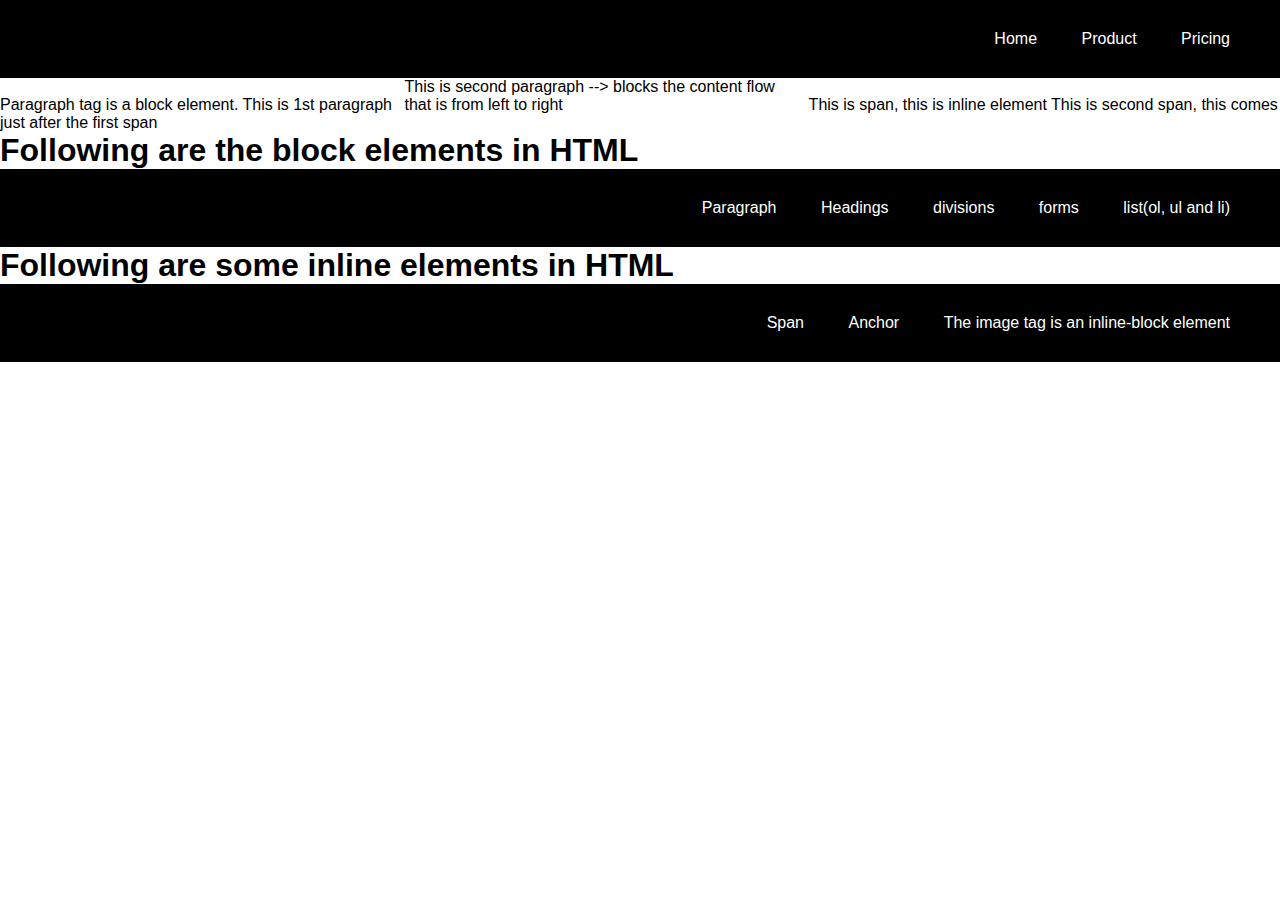
<file: Display Properties/index.html>
<!DOCTYPE html>
<html lang="en">
<head>
    <meta charset="UTF-8">
    <meta name="viewport" content="width=device-width, initial-scale=1.0">
    <link rel="stylesheet" href="app.css">
    <title>Document</title>
</head>
<body>
    <!-- nav is a semantic tag, tags that provide meadning to an html page rather that just presentation,  it makes html more comprehensible by better defining the different sections and layout of web pages -->
    <nav>
        <ul>
            <li>Home</li>
            <li>Product</li>
            <li>Pricing</li>
        </ul>
    </nav>
    <p>Paragraph tag is a block element. This is 1st paragraph</p>

    <p>This is second paragraph --> blocks the content flow that is from left to right</p>

    <span>This is span, this is inline element</span>
    <span>This is second span, this comes just after the first span</span>

    <h1>Following are the block elements in HTML</h1>
    <ul>
        <li>Paragraph</li>
        <li>Headings</li>
        <li>divisions</li>
        <li>forms</li>
        <li>list(ol, ul and li)</li>
    </ul>

    <h1>Following are some inline elements in HTML</h1>
    <ul>
        <li>Span</li>
        <li>Anchor</li>
        <li>The image tag is an inline-block element</li>
    </ul>
</body>
</html>
</file>
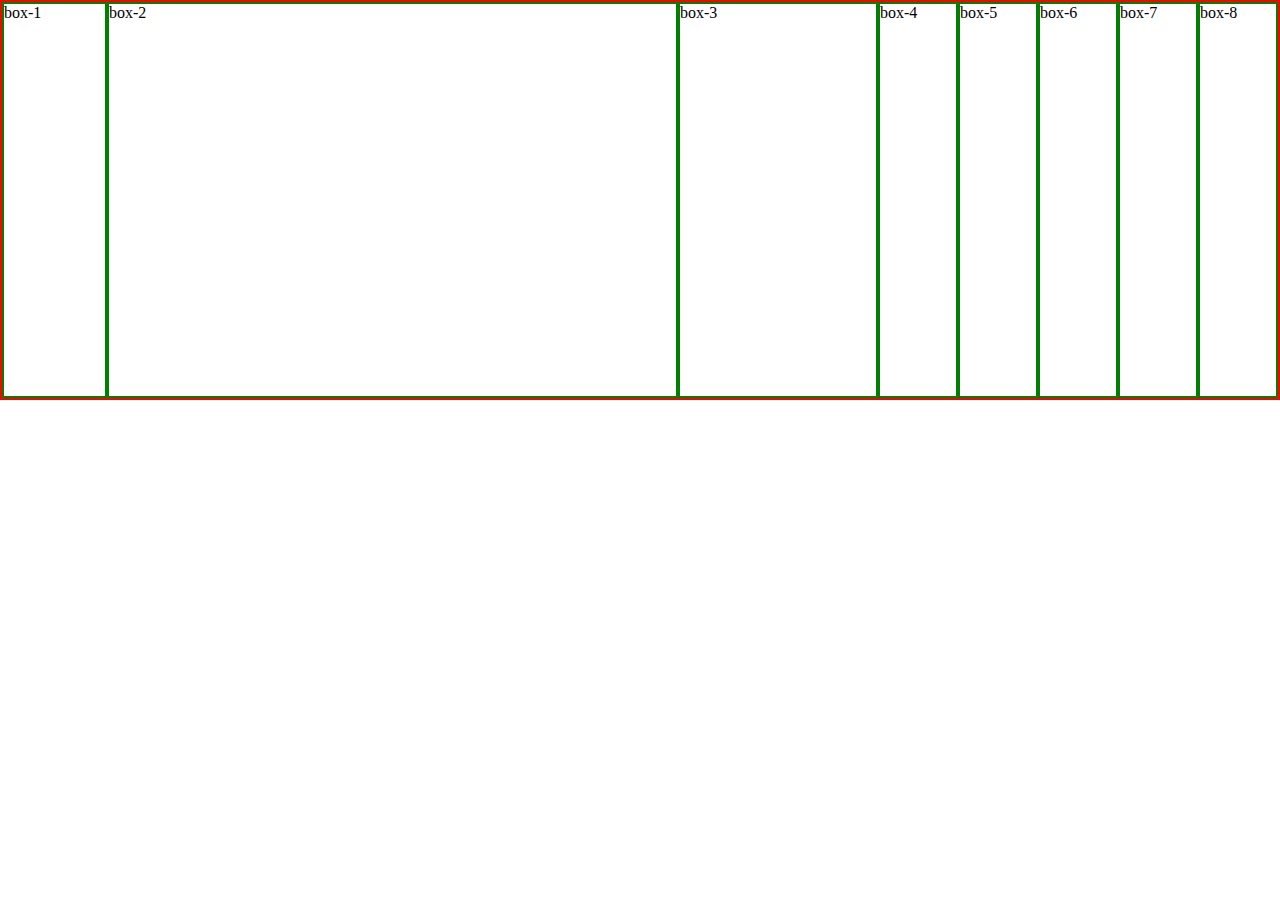
<file: FlexBox Properties/index.html>
<!DOCTYPE html>
<html lang="en">
<head>
    <meta charset="UTF-8">
    <meta name="viewport" content="width=device-width, initial-scale=1.0">
    <link rel="stylesheet" href="style.css">
    <title>FlexBox Properties</title>
</head>
<body>

    <div class="container">
        <div class="box" id="box-1">box-1</div>
        <div class="box" id="box-2">box-2</div>
        <div class="box" id="box-3">box-3</div>
        <div class="box" id="box-4">box-4</div>
        <div class="box" id="box-5">box-5</div>
        <div class="box" id="box-6">box-6</div>
        <div class="box" id="box-7">box-7</div>
        <div class="box" id="box-8">box-8</div>
    </div>
</body>
</html>
</file>
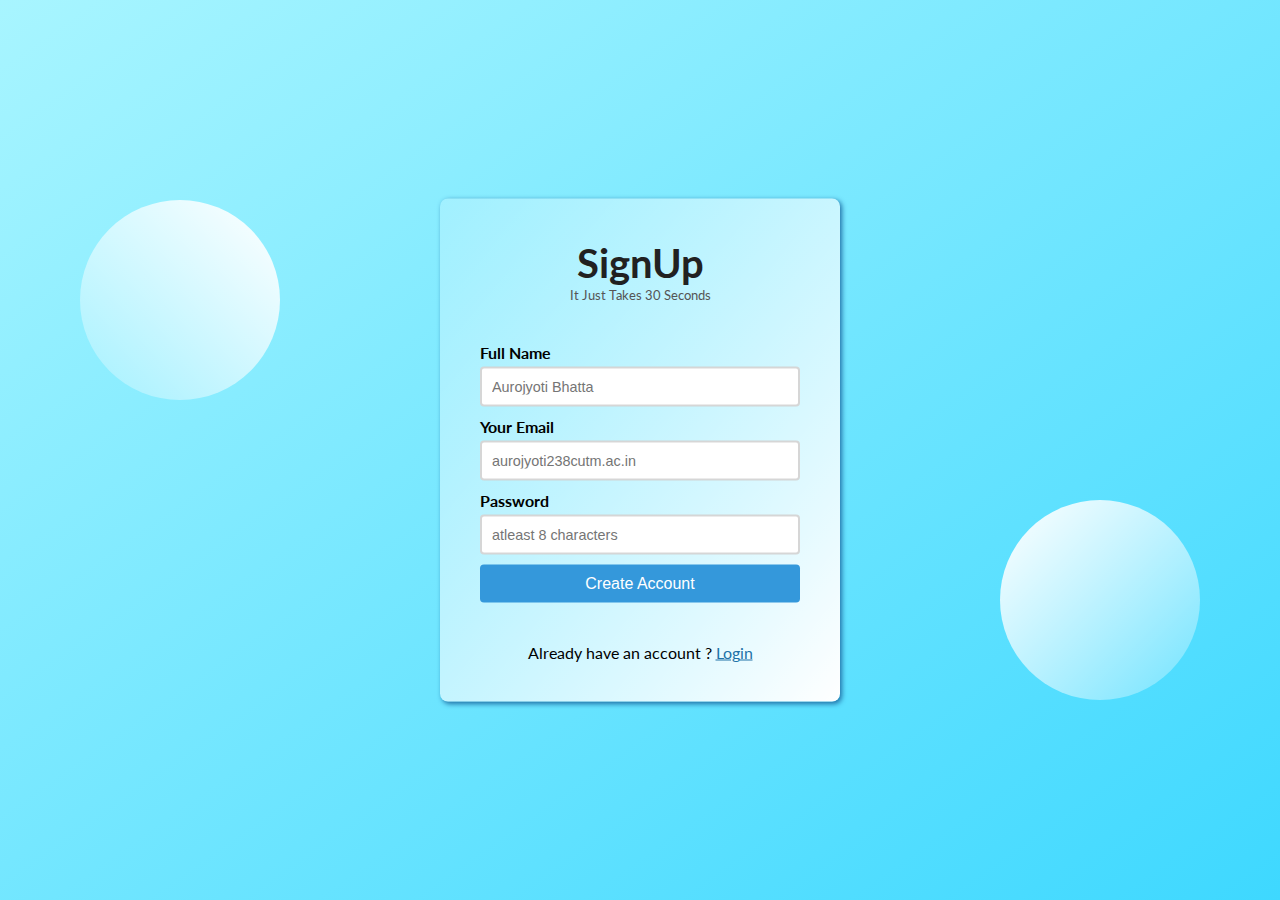
<file: Mini Project/index.html>
<!DOCTYPE html>
<html lang="en">
<head>
    <meta charset="UTF-8">
    <meta name="viewport" content="width=device-width, initial-scale=1.0">
    <link rel="stylesheet" href="style.css">
    <title>Mini Project
    </title>
</head>
<body>
    <div class="outer-box">
        <div class="inner-box">
            <header class="signup-header">
                <h1>SignUp</h1>
                <p>It Just Takes 30 Seconds</p>
            </header>
            <main class="signup-body">
                <form action="#">
                    <p>
                        <label for="fullname">Full Name</label>
                        <input type="text" id="fullname" placeholder="Aurojyoti Bhatta" required>
                    </p>
                    <p>
                        <label for="email">Your Email</label>
                        <input type="email" id="email" placeholder="aurojyoti238cutm.ac.in" required>
                    </p>
                    <p>
                        <label for="password">Password</label>
                        <input type="password" id="password" placeholder="atleast 8 characters" required>
                    </p>
                    <p>
                        <input type="submit" id="submit" value="Create Account">
                    </p>
                </form>
            </main>
            <footer class="signup-footer">
                <p>Already have an account ? <a href="#">Login</a></p>
            </footer>
        </div>
        <div class="circle c1"></div>
        <div class="circle c2"></div>
    </div>
</body>
</html>
</file>
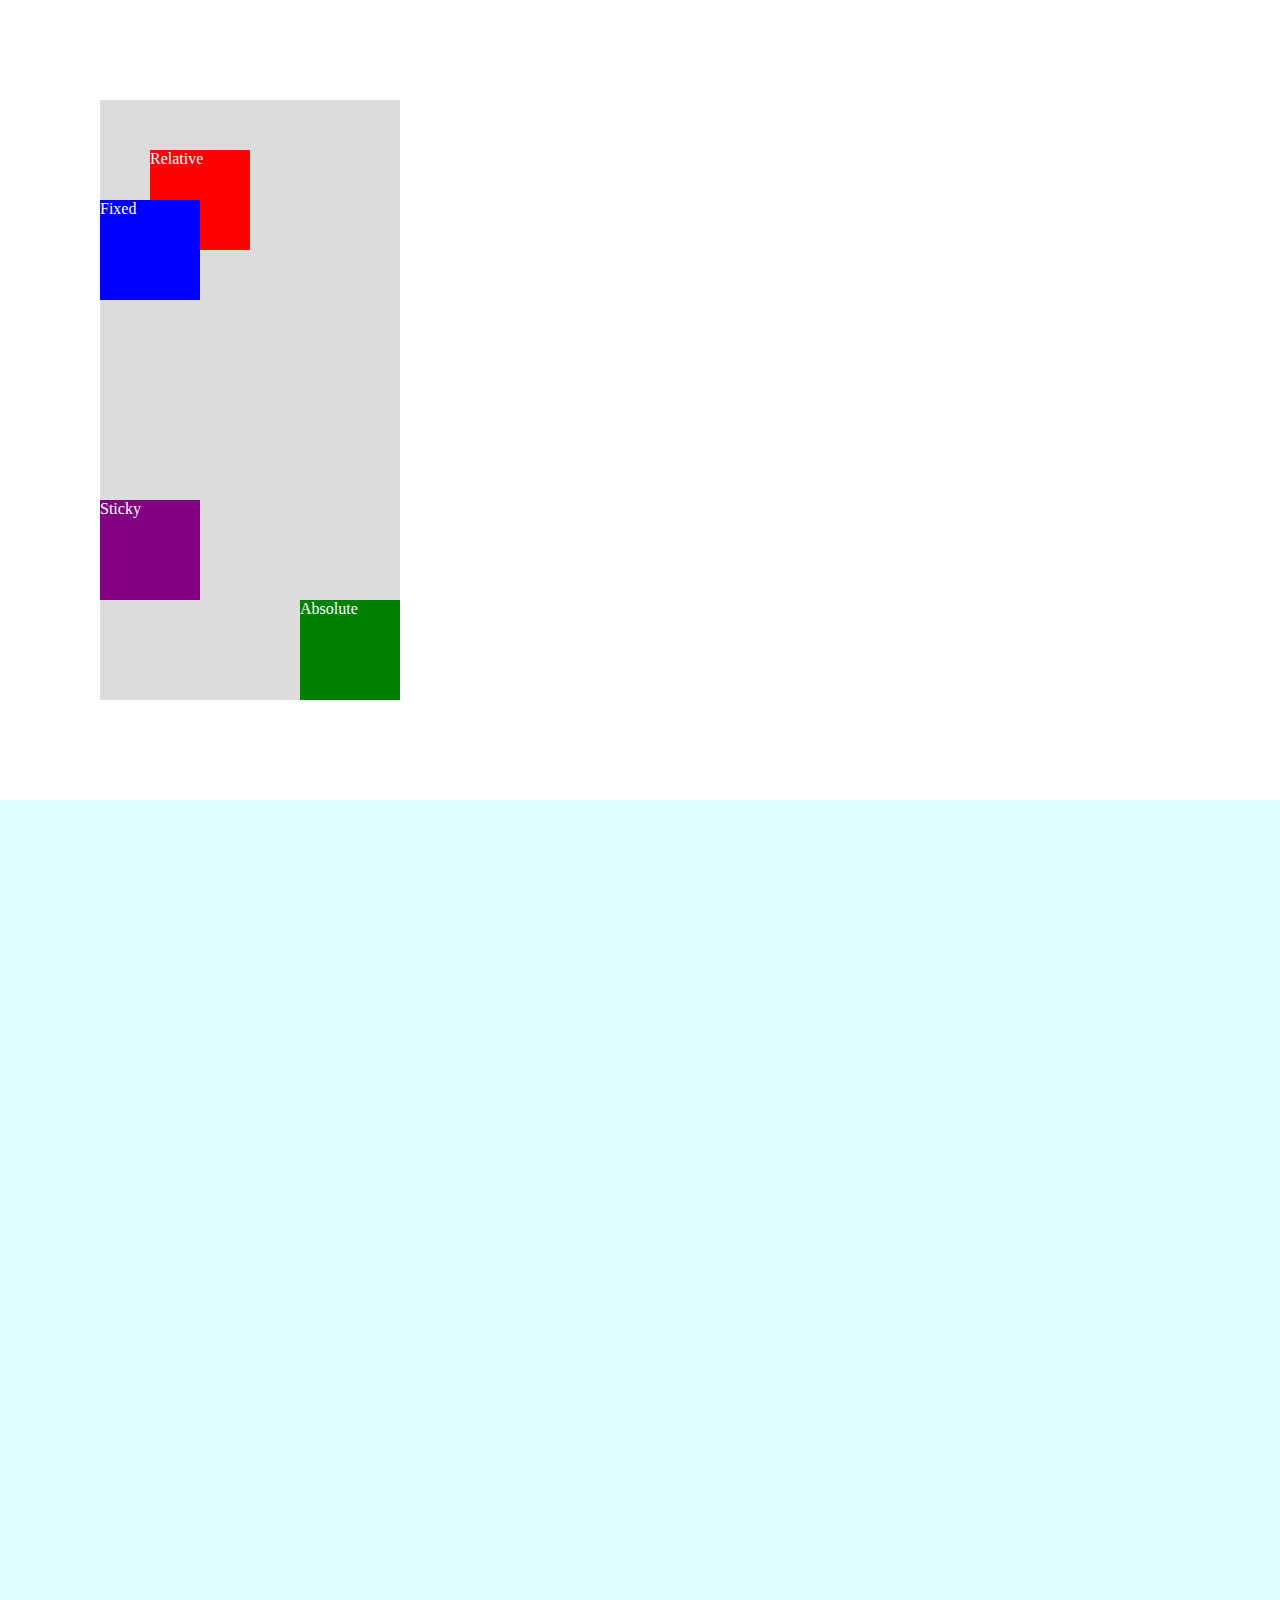
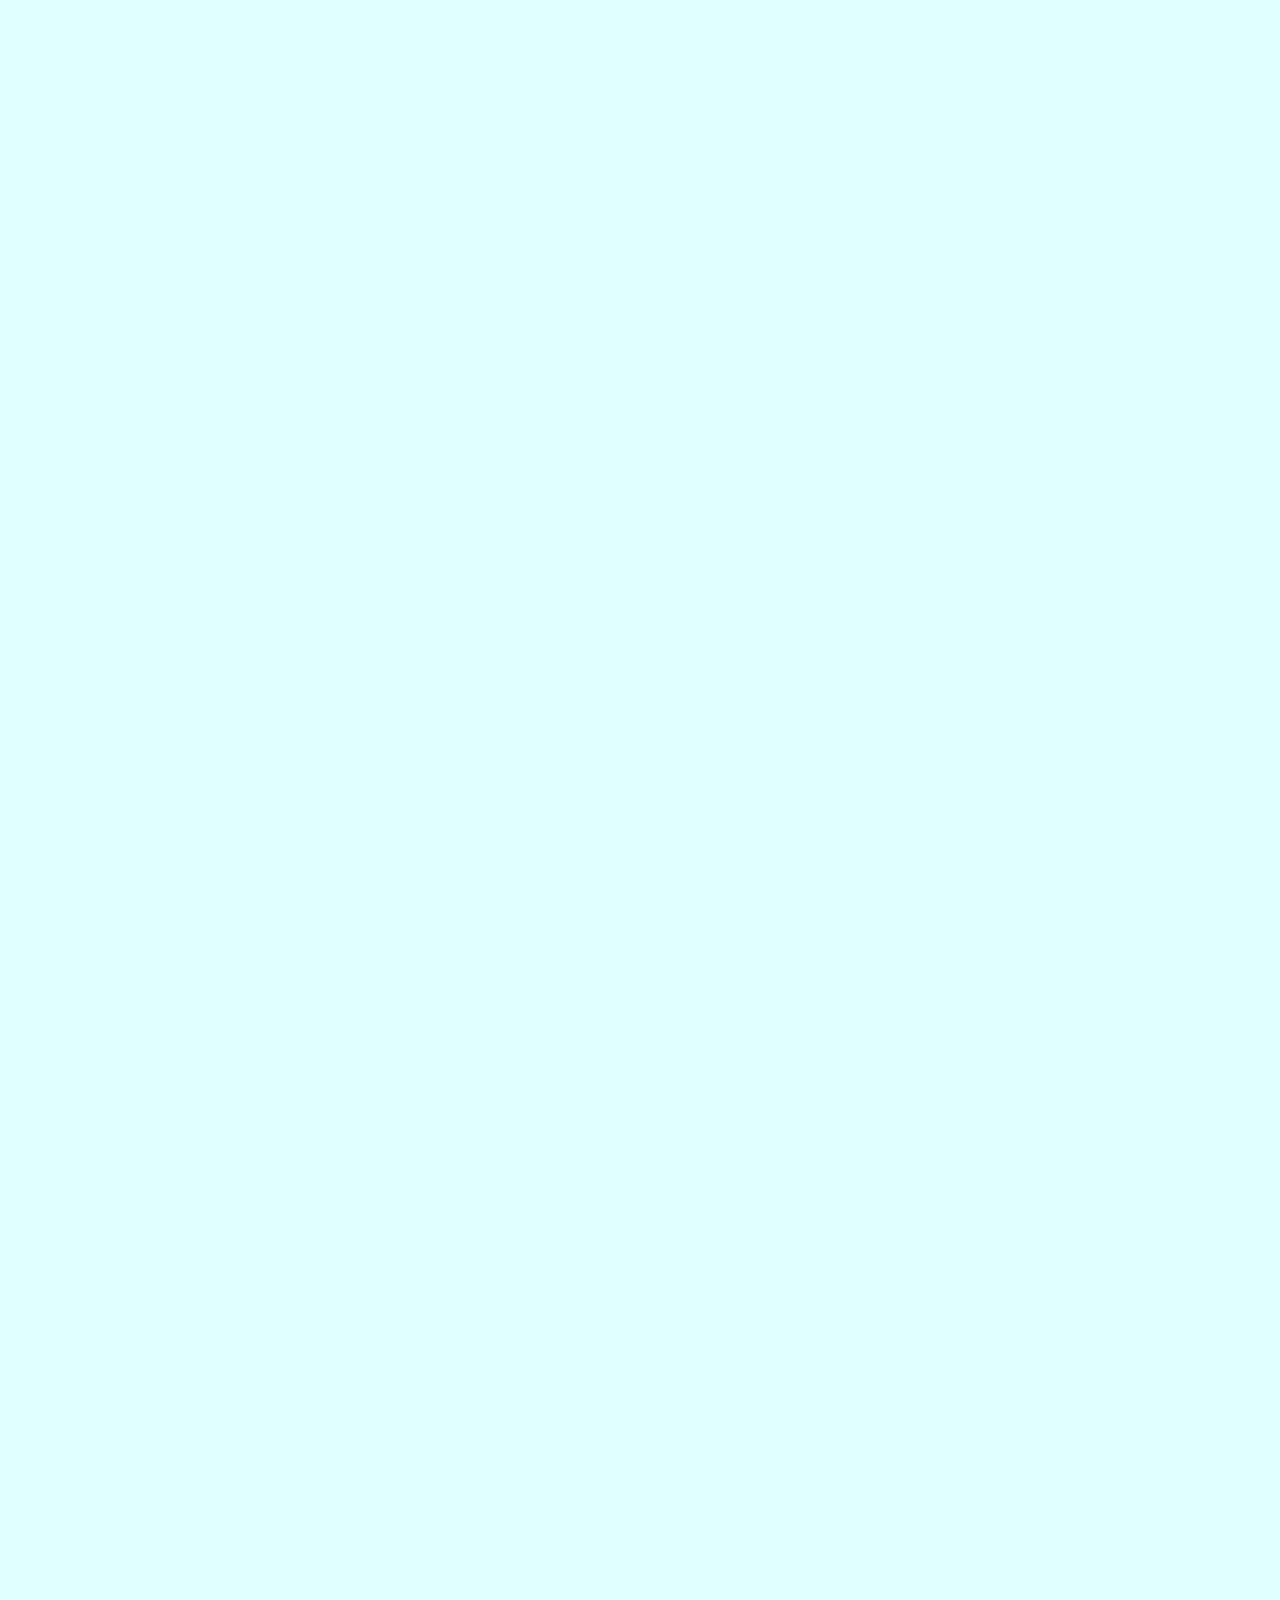
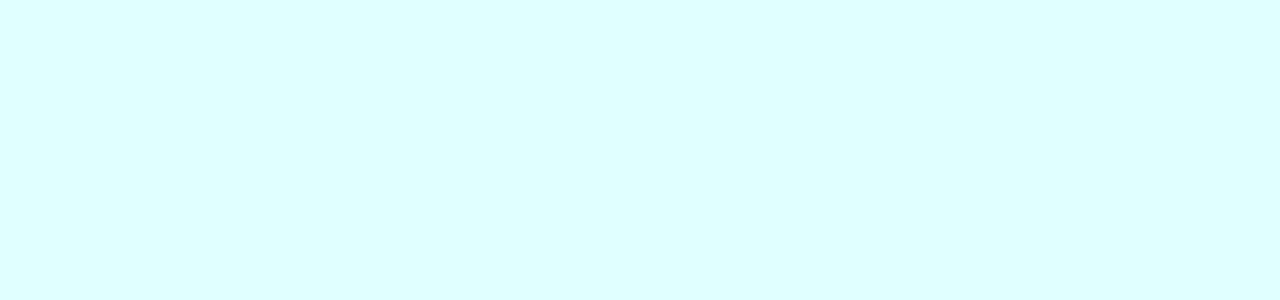
<file: Position Propertis/index.html>
<!DOCTYPE html>
<html lang="en">
<head>
    <meta charset="UTF-8">
    <meta name="viewport" content="width=device-width, initial-scale=1.0">
    <link rel="stylesheet" href="app.css">
    <title>Document</title>
</head>
<body>
    <div class="container">
        <div class="box red">Relative</div>
        <div class="box green">Absolute</div>
        <div class="box blue">Fixed</div>
        <div class="box purple">Sticky</div>
    </div>

    <div class="spacer"></div>
</body>
</html>
</file>
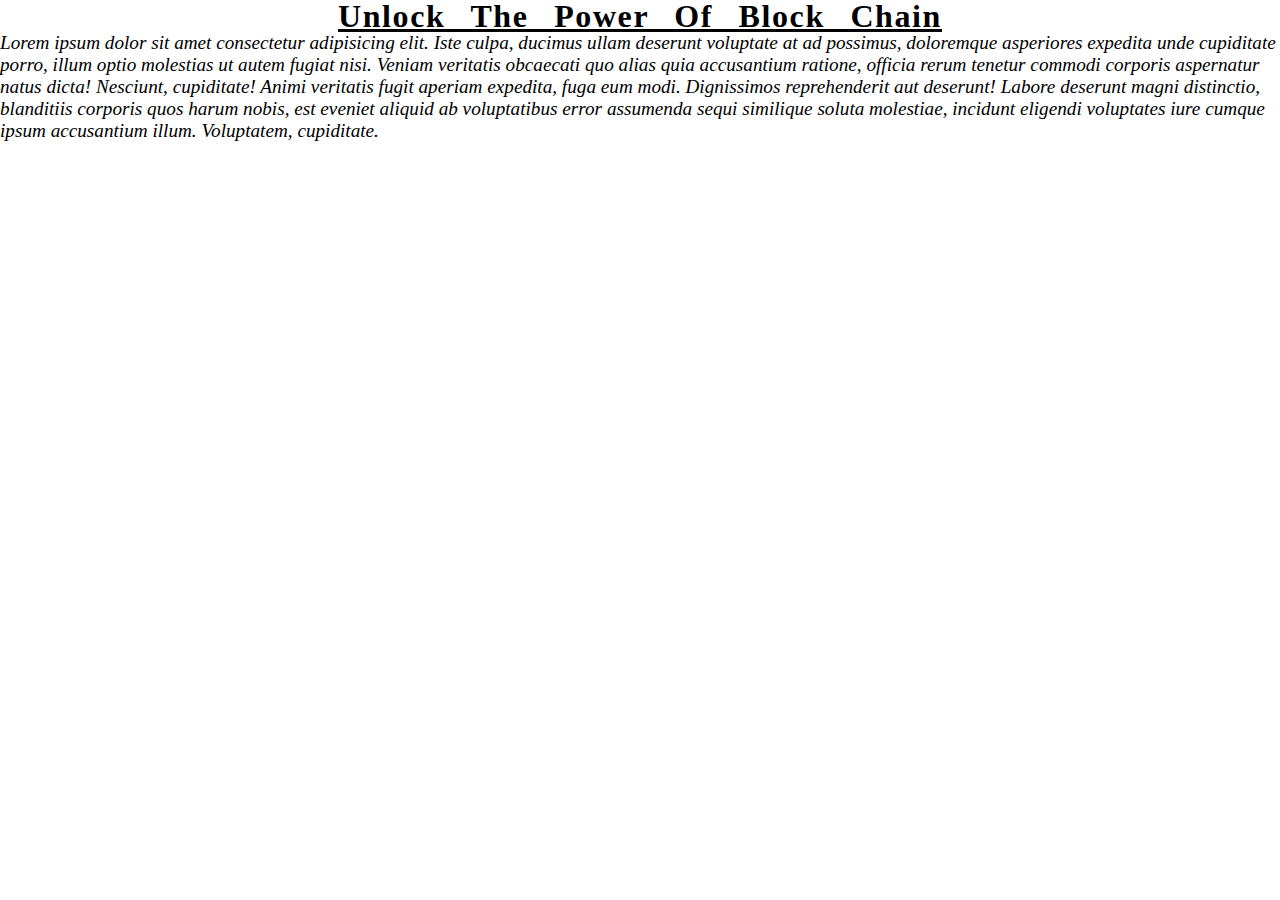
<file: Text Properties/index.html>
<!DOCTYPE html>
<html lang="en">
<head>
    <meta charset="UTF-8">
    <meta name="viewport" content="width=device-width, initial-scale=1.0">
    <link rel="stylesheet" href="app.css">
    <title>Document</title>
</head>
<body>
    <div>
        <h1>
            Unlock the power of Block chain
        </h1>
        <p>
            Lorem ipsum dolor sit amet consectetur adipisicing elit. Iste culpa, ducimus ullam deserunt voluptate at ad possimus, doloremque asperiores expedita unde cupiditate porro, illum optio molestias ut autem fugiat nisi.
            Veniam veritatis obcaecati quo alias quia accusantium ratione, officia rerum tenetur commodi corporis aspernatur natus dicta! Nesciunt, cupiditate! Animi veritatis fugit aperiam expedita, fuga eum modi. Dignissimos reprehenderit aut deserunt!
            Labore deserunt magni distinctio, blanditiis corporis quos harum nobis, est eveniet aliquid ab voluptatibus error assumenda sequi similique soluta molestiae, incidunt eligendi voluptates iure cumque ipsum accusantium illum. Voluptatem, cupiditate.
        </p>
    </div>
</body>
</html>
</file>
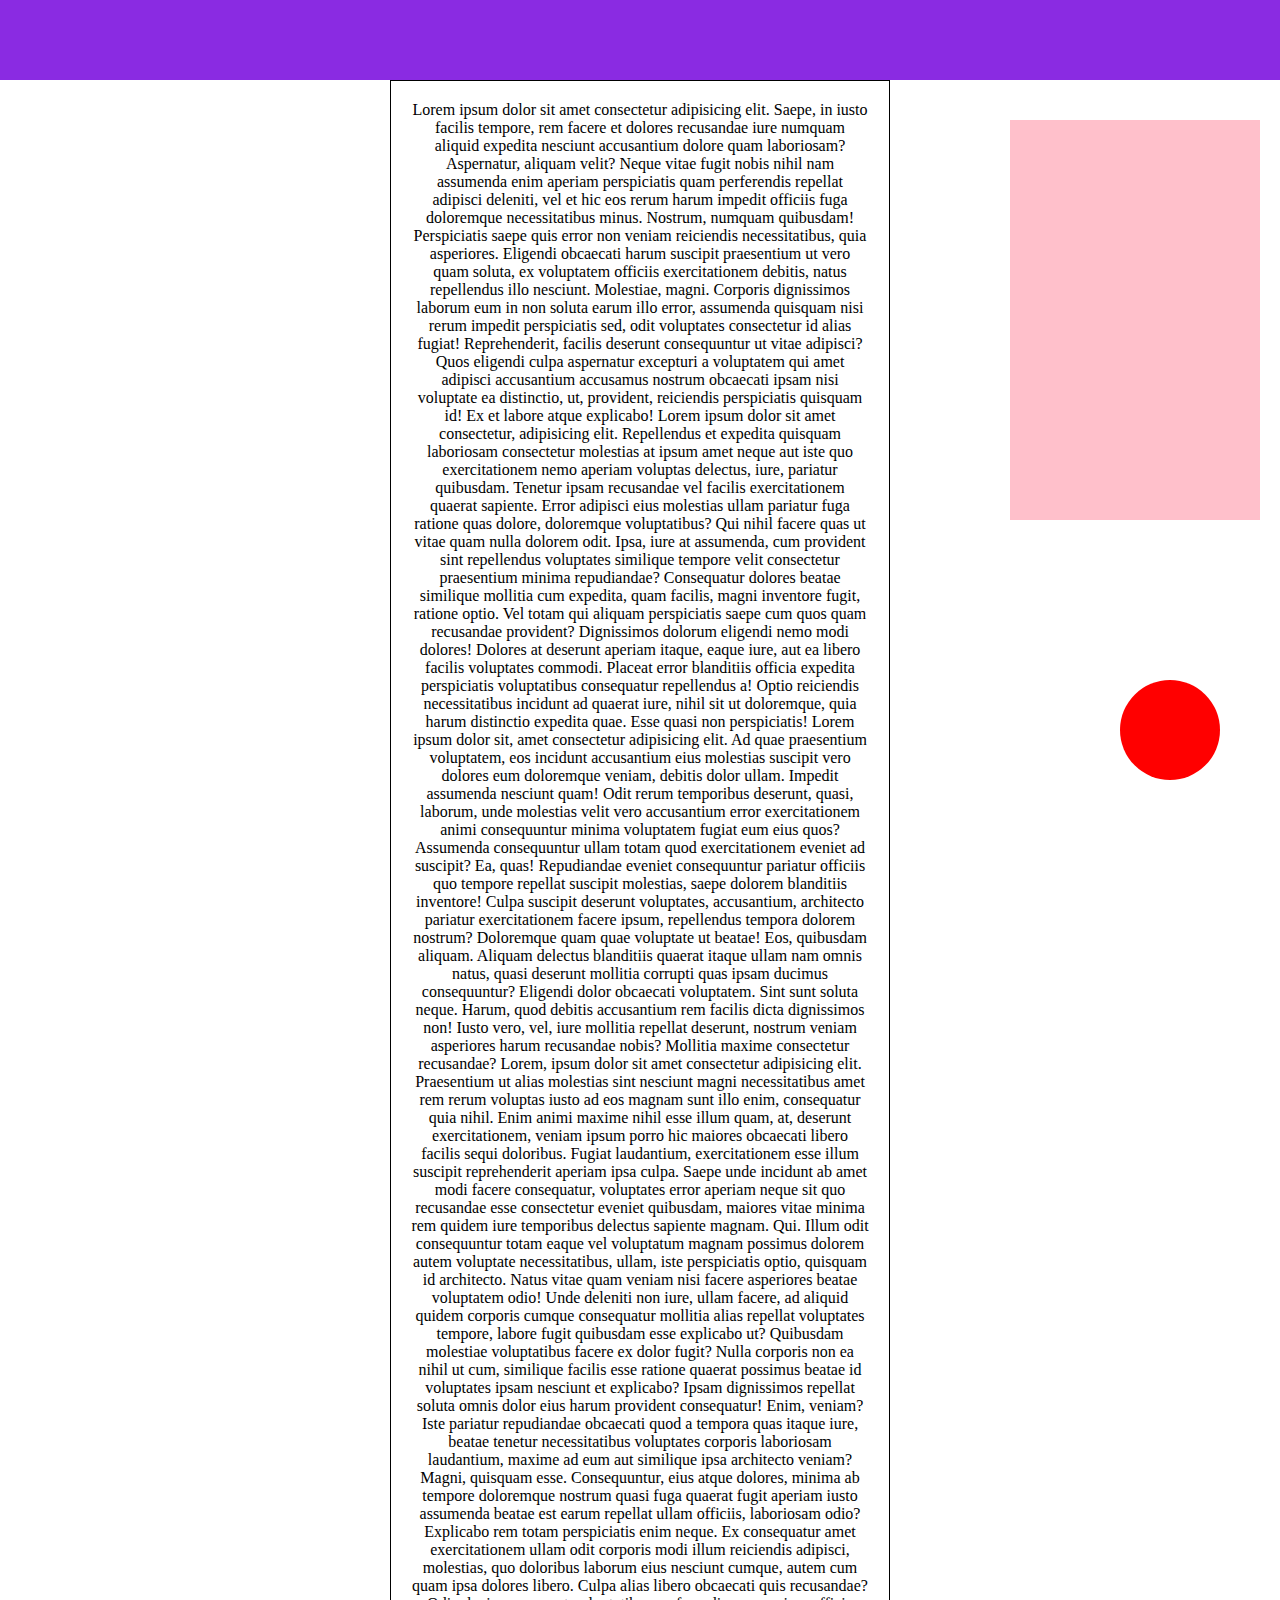
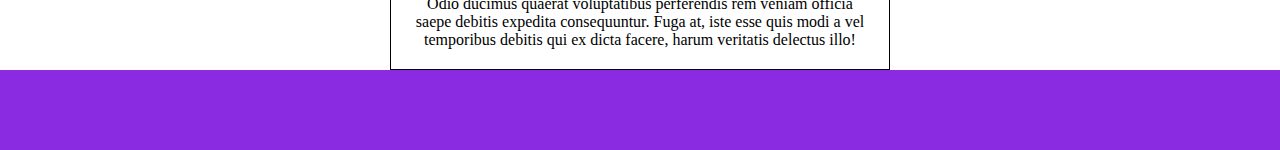
<file: Position Propertis/test.html>
<!DOCTYPE html>
<html lang="en">
<head>
    <meta charset="UTF-8">
    <meta name="viewport" content="width=device-width, initial-scale=1.0">
    <link rel="stylesheet" href="test.css">
    <title>Document</title>
</head>
<body>
    <nav>

    </nav>

    <main>
        <p>Lorem ipsum dolor sit amet consectetur adipisicing elit. Saepe, in iusto facilis tempore, rem facere et dolores recusandae iure numquam aliquid expedita nesciunt accusantium dolore quam laboriosam? Aspernatur, aliquam velit?
        Neque vitae fugit nobis nihil nam assumenda enim aperiam perspiciatis quam perferendis repellat adipisci deleniti, vel et hic eos rerum harum impedit officiis fuga doloremque necessitatibus minus. Nostrum, numquam quibusdam!
        Perspiciatis saepe quis error non veniam reiciendis necessitatibus, quia asperiores. Eligendi obcaecati harum suscipit praesentium ut vero quam soluta, ex voluptatem officiis exercitationem debitis, natus repellendus illo nesciunt. Molestiae, magni.
        Corporis dignissimos laborum eum in non soluta earum illo error, assumenda quisquam nisi rerum impedit perspiciatis sed, odit voluptates consectetur id alias fugiat! Reprehenderit, facilis deserunt consequuntur ut vitae adipisci?
        Quos eligendi culpa aspernatur excepturi a voluptatem qui amet adipisci accusantium accusamus nostrum obcaecati ipsam nisi voluptate ea distinctio, ut, provident, reiciendis perspiciatis quisquam id! Ex et labore atque explicabo!
        Lorem ipsum dolor sit amet consectetur, adipisicing elit. Repellendus et expedita quisquam laboriosam consectetur molestias at ipsum amet neque aut iste quo exercitationem nemo aperiam voluptas delectus, iure, pariatur quibusdam.
        Tenetur ipsam recusandae vel facilis exercitationem quaerat sapiente. Error adipisci eius molestias ullam pariatur fuga ratione quas dolore, doloremque voluptatibus? Qui nihil facere quas ut vitae quam nulla dolorem odit.
        Ipsa, iure at assumenda, cum provident sint repellendus voluptates similique tempore velit consectetur praesentium minima repudiandae? Consequatur dolores beatae similique mollitia cum expedita, quam facilis, magni inventore fugit, ratione optio.
        Vel totam qui aliquam perspiciatis saepe cum quos quam recusandae provident? Dignissimos dolorum eligendi nemo modi dolores! Dolores at deserunt aperiam itaque, eaque iure, aut ea libero facilis voluptates commodi.
        Placeat error blanditiis officia expedita perspiciatis voluptatibus consequatur repellendus a! Optio reiciendis necessitatibus incidunt ad quaerat iure, nihil sit ut doloremque, quia harum distinctio expedita quae. Esse quasi non perspiciatis!
        Lorem ipsum dolor sit, amet consectetur adipisicing elit. Ad quae praesentium voluptatem, eos incidunt accusantium eius molestias suscipit vero dolores eum doloremque veniam, debitis dolor ullam. Impedit assumenda nesciunt quam!
        Odit rerum temporibus deserunt, quasi, laborum, unde molestias velit vero accusantium error exercitationem animi consequuntur minima voluptatem fugiat eum eius quos? Assumenda consequuntur ullam totam quod exercitationem eveniet ad suscipit?
        Ea, quas! Repudiandae eveniet consequuntur pariatur officiis quo tempore repellat suscipit molestias, saepe dolorem blanditiis inventore! Culpa suscipit deserunt voluptates, accusantium, architecto pariatur exercitationem facere ipsum, repellendus tempora dolorem nostrum?
        Doloremque quam quae voluptate ut beatae! Eos, quibusdam aliquam. Aliquam delectus blanditiis quaerat itaque ullam nam omnis natus, quasi deserunt mollitia corrupti quas ipsam ducimus consequuntur? Eligendi dolor obcaecati voluptatem.
        Sint sunt soluta neque. Harum, quod debitis accusantium rem facilis dicta dignissimos non! Iusto vero, vel, iure mollitia repellat deserunt, nostrum veniam asperiores harum recusandae nobis? Mollitia maxime consectetur recusandae?
        Lorem, ipsum dolor sit amet consectetur adipisicing elit. Praesentium ut alias molestias sint nesciunt magni necessitatibus amet rem rerum voluptas iusto ad eos magnam sunt illo enim, consequatur quia nihil.
        Enim animi maxime nihil esse illum quam, at, deserunt exercitationem, veniam ipsum porro hic maiores obcaecati libero facilis sequi doloribus. Fugiat laudantium, exercitationem esse illum suscipit reprehenderit aperiam ipsa culpa.
        Saepe unde incidunt ab amet modi facere consequatur, voluptates error aperiam neque sit quo recusandae esse consectetur eveniet quibusdam, maiores vitae minima rem quidem iure temporibus delectus sapiente magnam. Qui.
        Illum odit consequuntur totam eaque vel voluptatum magnam possimus dolorem autem voluptate necessitatibus, ullam, iste perspiciatis optio, quisquam id architecto. Natus vitae quam veniam nisi facere asperiores beatae voluptatem odio!
        Unde deleniti non iure, ullam facere, ad aliquid quidem corporis cumque consequatur mollitia alias repellat voluptates tempore, labore fugit quibusdam esse explicabo ut? Quibusdam molestiae voluptatibus facere ex dolor fugit?
        Nulla corporis non ea nihil ut cum, similique facilis esse ratione quaerat possimus beatae id voluptates ipsam nesciunt et explicabo? Ipsam dignissimos repellat soluta omnis dolor eius harum provident consequatur!
        Enim, veniam? Iste pariatur repudiandae obcaecati quod a tempora quas itaque iure, beatae tenetur necessitatibus voluptates corporis laboriosam laudantium, maxime ad eum aut similique ipsa architecto veniam? Magni, quisquam esse.
        Consequuntur, eius atque dolores, minima ab tempore doloremque nostrum quasi fuga quaerat fugit aperiam iusto assumenda beatae est earum repellat ullam officiis, laboriosam odio? Explicabo rem totam perspiciatis enim neque.
        Ex consequatur amet exercitationem ullam odit corporis modi illum reiciendis adipisci, molestias, quo doloribus laborum eius nesciunt cumque, autem cum quam ipsa dolores libero. Culpa alias libero obcaecati quis recusandae?
        Odio ducimus quaerat voluptatibus perferendis rem veniam officia saepe debitis expedita consequuntur. Fuga at, iste esse quis modi a vel temporibus debitis qui ex dicta facere, harum veritatis delectus illo!
    </p>
    </main>

    <div class="right-container">
        <aside>

        </aside>
    </div>

    <div class="contact">

    </div>

    <footer>

    </footer>
</body>
</html>
</file>
<file: Display Properties/app.css>
* {
  /* border: 1px solid red; */
  margin: 0;
  padding: 0;
  box-sizing: border-box;
}

body {
  font-family: Verdana, Geneva, Tahoma, sans-serif;
}

p {
  /* width: 50%; */
  /* display: inline; */
  /* widht can not be set as display is inline */
  /* to put widht, do inline-block instead */
  display: inline-block;
  width: 400px;
}
/* For inline elements even if you put margin for all the sides it will only effect right and left*/
a {
  /* this is an anchor tag , no matter how much width i put , it will not affect as it is an inline element */
  /* to put the width set the display to block. */
  /* you can set inline, block and inline-block */
}

img {
  /* since this is an inline-block element its width and height can be defined by user */
}

ul {
  list-style: none;
  text-align: end;
  padding: 30px;
  background-color: black;
  color: white;
}

li {
  display: inline;
  padding: 20px;
}

li:hover {
    color: violet;
    cursor: pointer;
}
</file>
<file: FlexBox Properties/style.css>
/*
    To use flex box , define the display of the parent container as flex.

    the row part is called the main - axis use justify-content - runs horizontally

    the column part is call the cross - axis use align items - runs vertically
    
    <!-- The flex container becomes flexible by setting the display property to flex -->
    <!-- Flex direction
         Flex Wrap
         Flex Flow
         Justify Content
         Align Items
         Align Content
    -->
*/

* {
  margin: 0;
  padding: 0;
  box-sizing: border-box;
}
.container {
  height: 400px;
  border: 2px solid red;
  display: flex;
  /* flex-direction: column; */
  /* by default - row */
  /* row-reverse */
  /* column-reverse */
  /* flex-wrap: wrap; */
  /* wrap-reverse */
  /* gap: 10px; --> sorthand property of below two */
  /* row-gap: 10px; */
  /* column-gap: 10px; */

  /* short hand property for flex-direction : row and flex-wrap : wrap  */
  flex-flow: wrap row;

  /* puts things in center along the main axis */
  /* justify-content: center; */

  /* puts space equally on both the side of the boxes */
  justify-content: space-around;

  /*space in between*/
  /* justify-content: space-between; */

  /* distributed space evenly with each children */
  /* justify-content: space-evenly; */

  /*starts from left to right, */
  /* justify-content: flex-start; */

  /* starts from right to left */
  /* justify-content: flex-end; */

  /* you might have noticed that the boxes have taken the size of the parent container i.e they are strected, it is because the default property of align-item is set to stretch 
    align-items: stretch;
    */

  /* align-items: center; */
  /* align-items: flex-start; */
  /* align-items: flex-end; */

  /* to handle the space between two children along the cross axis */
  /* align-content: flex-start; */
  /* align-content: space-between; */
  /* align-content: space-evenly; */
}

/* 
    Above are the properties that are to be applied on to the parent container only
 */

/*
    Below are some properties that are applicable to children only     
        - order
        - flex-grow
        - flex-shrink
        - flex-basis
        - flex
        - align-self

    you can set separate type of flex properties to each children.
*/


/* 
    define width of any element along the main axis - use flex-basis
    or 
    flex-basis defines the initial width along the main axis;
 */
.box {
  border: 2px solid green;
  width: 80px;
  /* flex-basis: 25%; */
}

#box-1 {
    /* default value is 0 */
    /* goes to end */
    /* order: 1; */

    /* box-1 occupies the remaining space */
    /* default value is 0 */
    flex-grow: 1;

    /* default value is 1 */
    flex-shrink: 2;
    flex-basis: 100px;
}
#box-2 {
    /* order: 2; */
    /* box-1 will also grow, box two will also grow but box two will grow 2 time faster to box -1  */
    flex-grow: 100;
    
}
/* IMPORTANT - flex is the sorthand property for flex-grow, flex-shrink and flex-basis */
#box-3 {
    flex: 0 0 200px;
    /* aligns itself apart from others in the cross- axis */
    /* align-self: flex-start; */
    align-self: stretch;
}

#box-4 {
    /* shrinks faster as compared to box-1 */
    flex-shrink: 3;
}
</file>
<file: Mini Project/style.css>
@import url("https://fonts.googleapis.com/css2?family=Lato:wght@400;700&display=swap");

* {
  margin: 0;
  padding: 0;
  box-sizing: border-box;
}

body {
  font-family: "Lato", "sans-serif";
}

.outer-box {
  width: 100vw;
  height: 100vh;
  background: linear-gradient(to top left, #3ed8ff, #a8f5ff);
}

.inner-box {
  width: 400px;
  margin: 0 auto;
  position: relative;
  top: 50%;
  transform: translateY(-50%);
  padding: 40px 40px;
  /* background-color: #ffffffcc; */
  background: linear-gradient(to top left, #ffffffff, #ffffff33);
  backdrop-filter: blur(px);
  border-radius: 8px;
  box-shadow: 2px 2px 5px #2172a8;
  z-index: 1;
}

.signup-header h1 {
  text-align: center;
  font-size: 2.5rem;
  color: #212121;
}

.signup-header p {
  font-size: 0.8rem;
  color: #555;
  text-align: center;
}

.signup-body {
  margin: 40px 0px;
}

.signup-body p {
  margin: 10px 0px;
}

.signup-body p label {
  margin-bottom: 5px;
  display: block;
  font-weight: bold;
}

.signup-body p input {
  width: 100%;
  padding: 10px;
  border: 2px solid #cccc;
  border-radius: 4px;
  font-size: 0.9em;
}

.signup-body p input[type="submit"] {
  background-color: #3498db;
  border: none;
  color: white;
  cursor: pointer;
  font-size: 1rem;
}

.signup-body p input[type="submit"]:hover {
  background-color: #2172a8;
}

.signup-footer {
  text-align: center;
}

.sigup-footer p {
  color: #555;
}

.signup-footer a {
  color: #2172a8;
}

.circle {
  width: 200px;
  height: 200px;
  border-radius: 50%;

  position: absolute;
}

.c1 {
  top: 200px;
  left: 80px;
  background: linear-gradient(to top right, #ffffff33, #ffffffff);
}

.c2 {
  right: 80px;
  bottom: 200px;
  background: linear-gradient(to top left, #ffffff33, #ffffffff);
}
</file>
<file: Position Propertis/app.css>
* {
    margin: 0;
    padding: 0;
    box-sizing: border-box;
}

body {
    color: white;
}

/* by default the postion is static , if you again set it to static it will not impact */

.container {
    width: 300px;
    height: 600px;
    background-color: gainsboro;
    margin: 100px;
    position: relative;
}

.box {
    width: 100px;
    height: 100px;
    background-color: palegoldenrod;
}
/* position: relative, means it will set its positon relative to its parent */
.red {
    position: relative;
    background-color: red;
    top: 50px;
    left: 50px;
    /* right: 100px means 100px from the right side you can also put -ve values as well */
    right: 100px;
}

/* like the relative property works relative to its parent the absolute property does not work that way, usually the parent for the abosolute properties is the root but not always */
/* it usually works relative to that parent that has set the posion as relative */
.green {
    background-color: green;
    position: absolute;
    /* top: 0;
    left: 0; */
    bottom: 0;
    right: 0;
    z-index: 1;
}
/* works relative to root */
.blue {
    background-color: blue;
    position: fixed;
    z-index: 2;
}
/* the one with higher value of z-index will stay on top */

.purple {
    background-color: purple;
    position: sticky;
    top: 500px;
}

.spacer {
    background-color: lightcyan;
    height: 300vh;
}

/* one more important thing is the z - index, basically z -index comes into picture when one item it overlapping the other, when does this happens , when we define the child elements inside the parent elements */
</file>
<file: Text Properties/app.css>
/* To import external font family from google fonts */
/* @import url(""); */
* {
  margin: 0;
  padding: 0;
  box-sizing: border-box;
}
/* if a font-family is not represented within quotes then they are web safe fonts , the fonts are universally installed across all browsers and devices */
body {
    font-family: "Silkscreen";
    /* to apply in your entie page */
}
h1 {
  /* text-decoration: line-through;
  text-decoration-line: underline overline;
  text-decoration-color: aqua;
  text-decoration-style: wavy;
  color: transparent;
  text-shadow: 4px 4px 10px black; */
  
  font-family: 'Times New Roman', Times, sans-serif;
  /* if the previous one does not work the rest will do */

  text-transform: capitalize;
  text-align: center;
  text-decoration: underline;
  line-height: 2rem;
  letter-spacing: 0.1rem;
  word-spacing: 1rem;
}

p {
    font-size: larger;
    font-weight: 300;
    font-style: italic;
}
</file>
<file: Position Propertis/test.css>
* {
    margin: 0;
    padding: 0;
    box-sizing: border-box;
}

nav {
    background-color: blueviolet;
    width: 100%;
    height: 80px;
    position: sticky;
    top: 0px;
}

main {
    border: 1px solid black;
    width: 500px;
    margin: 0 auto;
    padding: 20px;
    text-align: center;
}

footer {
    background-color: blueviolet;
    width: 100%;
    height: 80px;
}

/* .right-container {
    position: relative;
} */

aside {
    background-color: pink;
    height: 400px;
    width: 250px;
    position: absolute;
    right: 20px;
    top: 120px;
    z-index: -1;
}

.contact {
    background-color: red;
    width: 100px;
    height: 100px;
    border-radius: 50%;

    position: fixed;
    right: 60px;
    bottom: 120px;

}
</file>
